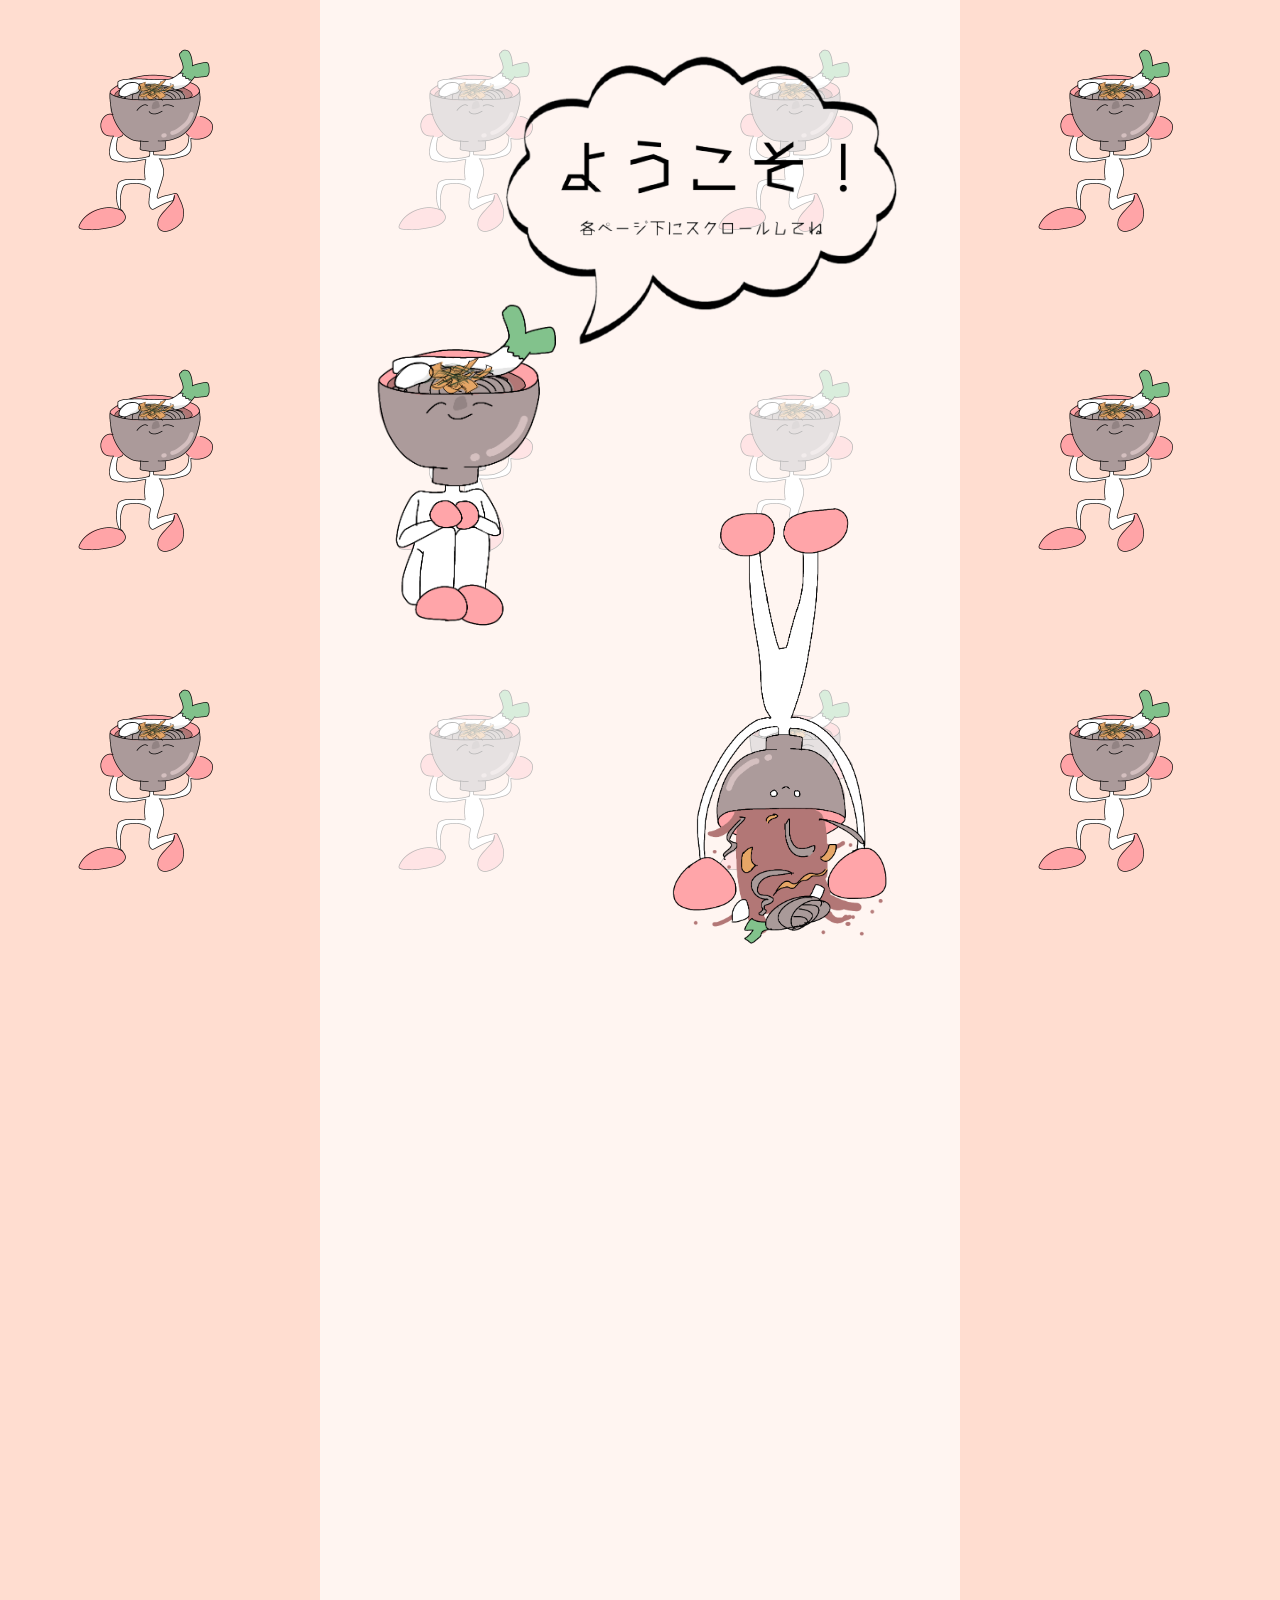
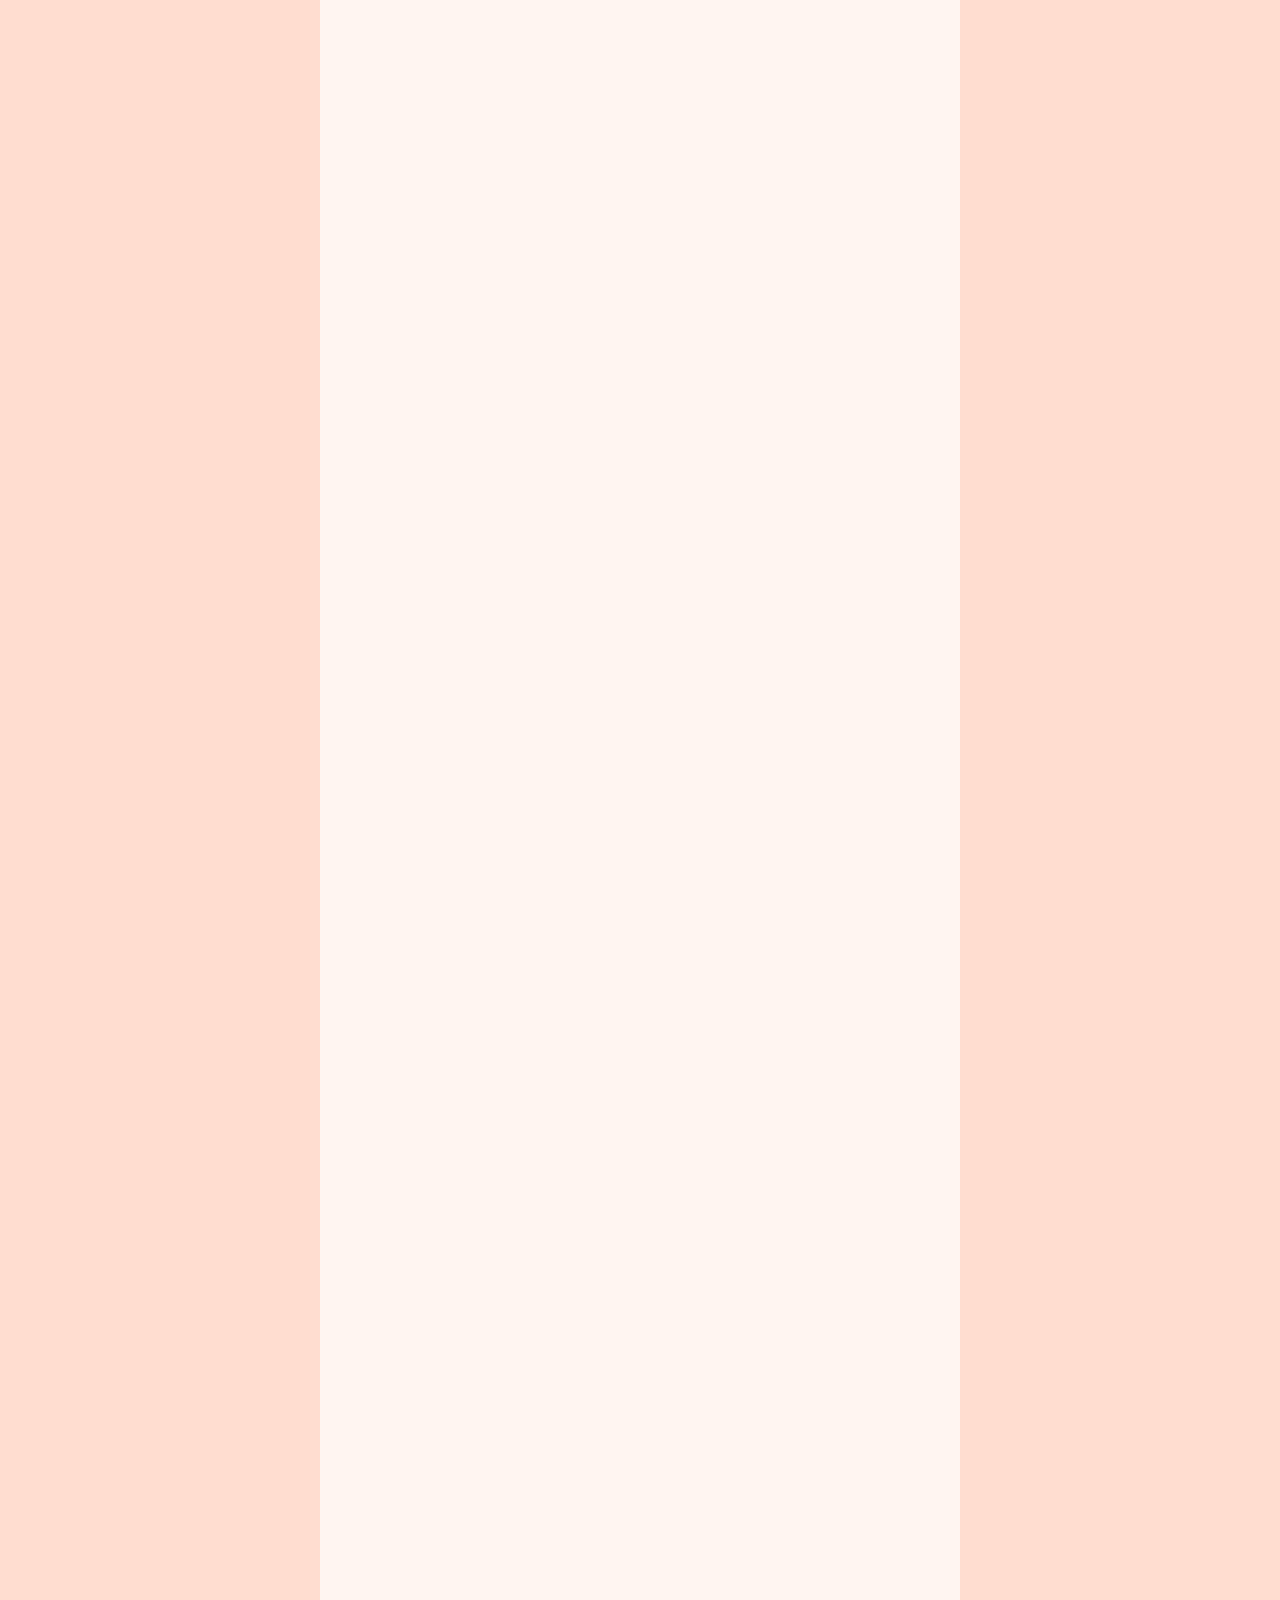
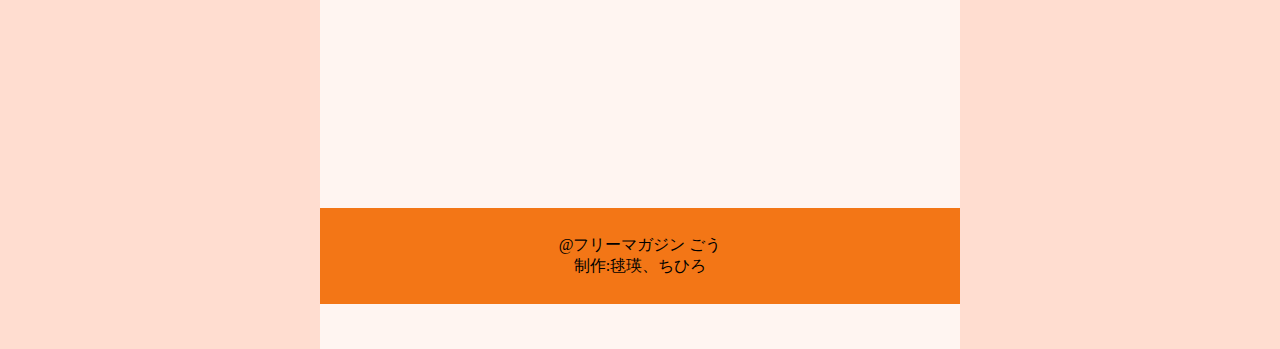
<file: index.html>
<!doctype html>
<html lang="ja">
    <head>
        <meta charset="UtF-8">
        <title>おすすめしもごう</title>
        <meta name="Top" content="おすすめしもごう">
        <link rel="stylesheet" href="index.css">
        <meta name="viewport" content="width=device-width, initial-scale=1.0">
        <script type="text/javascript" src="jquery-3.6.0.js"></script>
        <script type="text/javascript" src="jquery.js"></script>
    </head>
    <body>
        <aside class="left">
        </aside>
        <div class="main main-index">
            <div class="index">
                    <p class="blank">
                      <img src="img/logo/welcome.png" class="welcome" alt="">
                      <img src="img/logo/sit.png" class="sit" alt="">
                      <img src="img/logo/handstand.png" class="hand" alt="">
                        <div class="text l">
                            <div class="box">
                                <a href="1.html"><img src="img/logo/1/大内宿①.png" class="icon1-1 animation ani2" alt="大内宿"></a>
                            </div>
                            <div class="box">
                                <a href="1.html"><img src="img/logo/1/大内宿②.png" class="icon1-2 animation ani2" alt="大内宿"></a>
                            </div>
                        </div>
                    </p>
                    <p class="blank">
                        <div class="text r">
                            <div class="box">
                                <a href="2.html"><img src="img/logo/2/観音沼①.png" class="icon2 animation ani2" alt="観音沼"></a>
                                <a href="2.html"><img src="img/logo/2/numa.gif" class="icon2-2 animation ani2" alt="観音沼"></a>
                            </div
                        </div>
                    </p>
                    <p class="blank">
                        <div class="text l">
                            <div class="box">
                                <a href="3.html"><img src="img/logo/3/猿楽台地①.png" class="icon3 animation ani2" alt="猿楽台地"></a>
                                <a href="3.html"><img src="img/logo/3/daiti.gif" class="icon3-2" alt="猿楽台地"></a>
                            </div>
                        </div>
                    </p>
                    <p class="blank">
                        <div class="text r">
                            <div class="box">
                                <a href="4.html"><img src="img/logo/4/塔のへつり②.png" class="icon4-2 animation ani2" alt="塔のへつり"></a>
                            </div>
                            <div class="box">
                                <a href="4.html"><img src="img/logo/4/塔のへつり①.png" class="icon4-1 animation ani2" alt="塔のへつり"></a>
                            </div>
                        </div>
                    </p>
                    <p class="blank">
                        <div class="text l">
                            <div class="box">
                                <a href="5.html"><img src="img/logo/5/中山風穴①.png" class="icon5-1 animation ani2" alt="中山風穴"></a>
                            </div>
                            <div class="box">
                                <a href="5.html"><img src="img/logo/5/中山風穴②.png" class="icon5-2 animation ani2" alt="中山風穴"></a>
                            </div>
                        </div>
                    </p>
                    <p class="blank">
                        <div class="text r">
                            <div class="box">
                                <a href="6.html"><img src="img/logo/6/へいほう石②.png" class="icon6-1 animation ani2" alt="へいほう石"></a>
                            </div>
                            <div class="box">
                                <a href="6.html"><img src="img/logo/6/へいほう石①.png" class="icon6-2 animation ani2" alt="へいほう石"></a>                                
                            </div>
                        </div>
                    </p>
                    <p class="blank">
                        <div class="text l">
                            <div class="box">
                                <a href="7.html"><img src="img/logo/7/温泉1.png" class="icon7-1 animation ani1" alt="湯野上温泉"></a>
                                <a href="7.html"><img src="img/logo/7/湯野上温泉①.png" class="icon7-2 animation ani1" alt="湯野上温泉"></a>
                                <a href="7.html"><img src="img/logo/7/温泉2.png" class="icon7-3 animation ani1" alt="湯野上温泉"></a>
                                <a href="7.html"><img src="img/logo/7/温泉3.png" class="icon7-4 animation ani1" alt="湯野上温泉"></a>
                            </div>
                        </div>
                    </p>
            </div>
        </div>
    </body>
    <footer>
        <p>@フリーマガジン ごう</p>
        <p>制作:毬瑛、ちひろ</p>
    </footer>
</html>
</file>
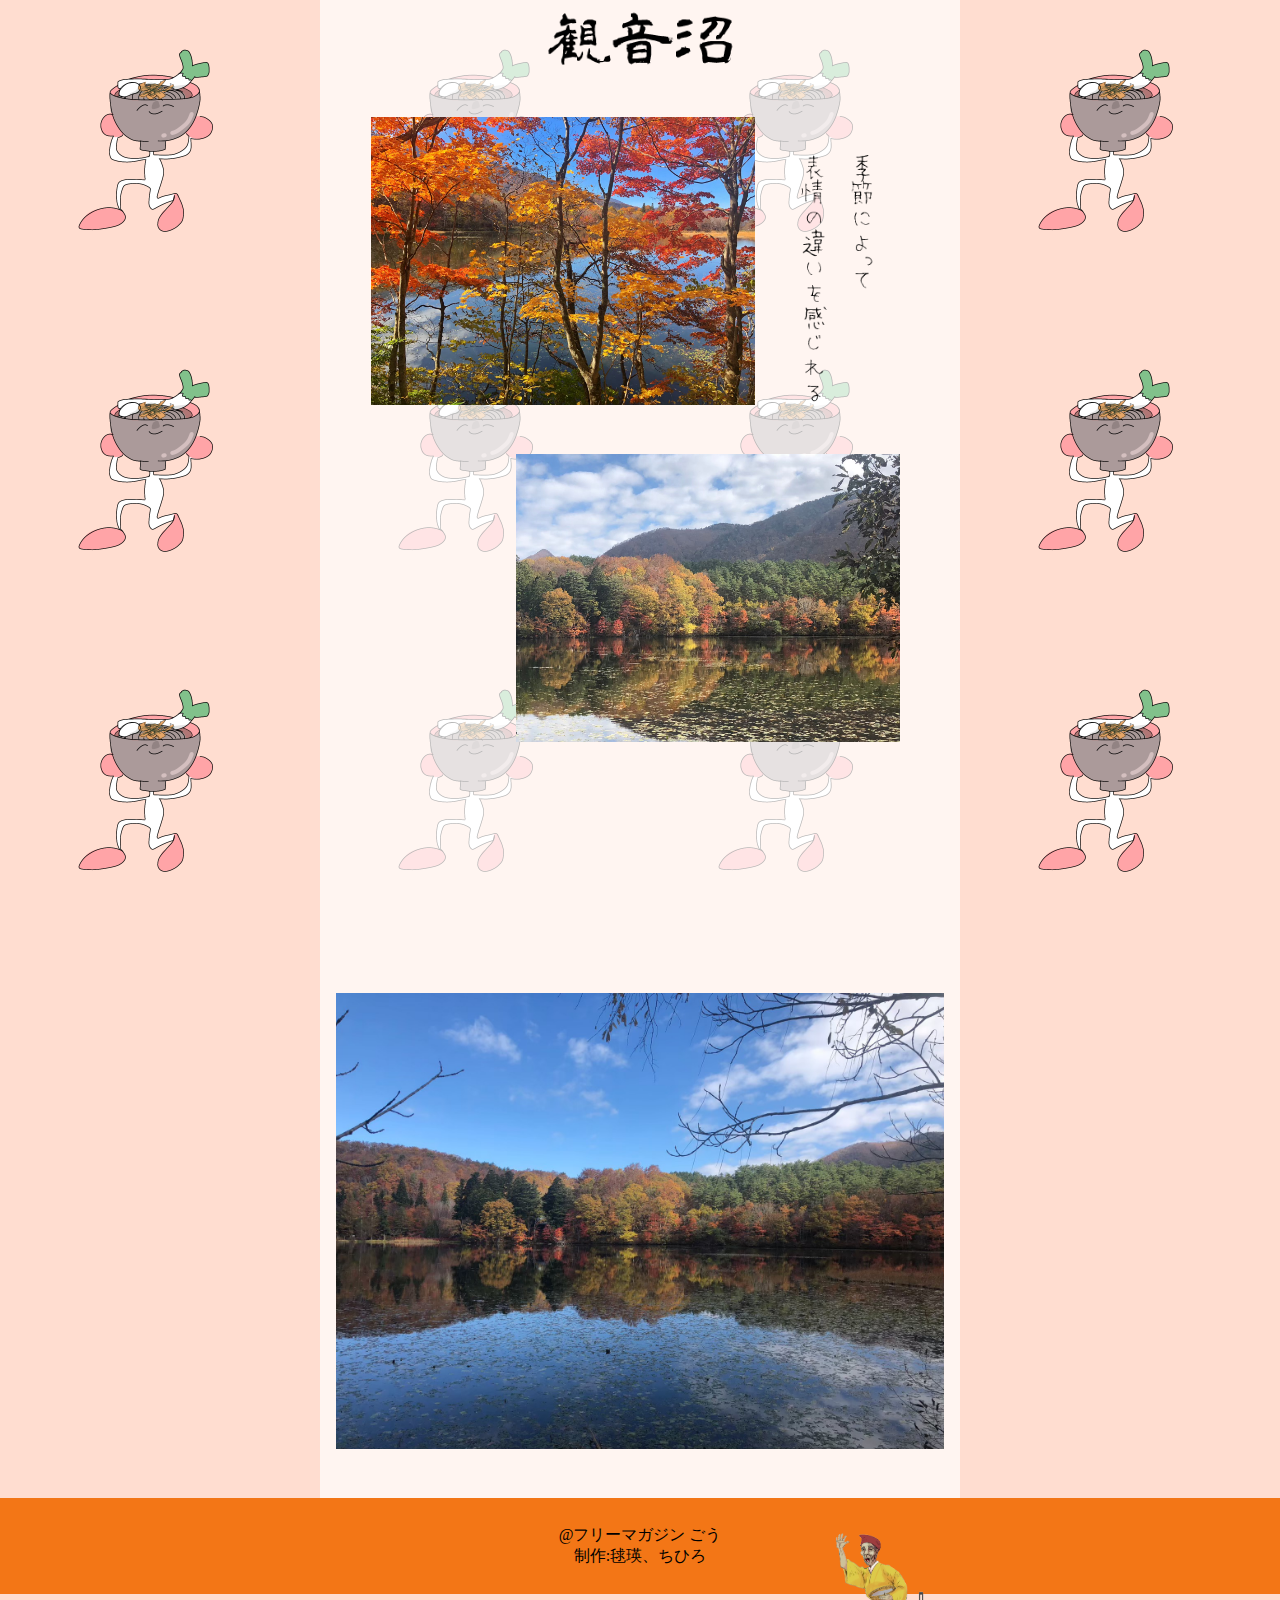
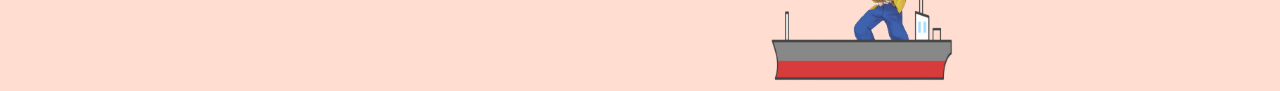
<file: 2.html>
<!doctype html>
<html lang="ja">
    <head>
        <meta charset="UtF-8">
        <title>おすすめしもごう</title>
        <meta name="kannon" content="おすすめしもごう">
        <link rel="stylesheet" href="index.css">
        <meta name="viewport" content="width=device-width, initial-scale=1.0">
        <script type="text/javascript" src="jquery-3.6.0.js"></script>
        <script type="text/javascript" src="jquery.js"></script>
    </head>
    <body>
        <aside class="left">
        </aside>
        <div class="main B">
            <div>
                <img src="img/2/title2.png" alt="観音沼" class="title">
            </div>
            <div class="contents">
                <div class="txt-aline blank">
                    <div class="box">
                        <img src="img/2/p1.jpg" class="picture1">
                    </div>
                    <div class="box">
                        <img src="img/2/1.png" class="comment1 animation ani2">
                    </div>
                </div>
                <div class="txt-aline">
                    <div class="box">
                        <img src="img/2/2.png" class="comment2 animation ani6">
                    </div>
                    <div class="box">
                        <img src="img/2/p2.jpg" class="picture2 animation ani3">
                    </div>
                </div>
                <div>
                    <img src="img/2/3.png" class="comment3 animation ani5">
                    <img src="img/2/p3.jpg" class="ga1">
                    <img src="img/2/p4.png" class="ga2">
                </div>
            </div>
        </div>
    </body>
    <footer>
        <p>@フリーマガジン ごう</p>
        <p>制作:毬瑛、ちひろ</p>
    </footer>
</html>
</file>
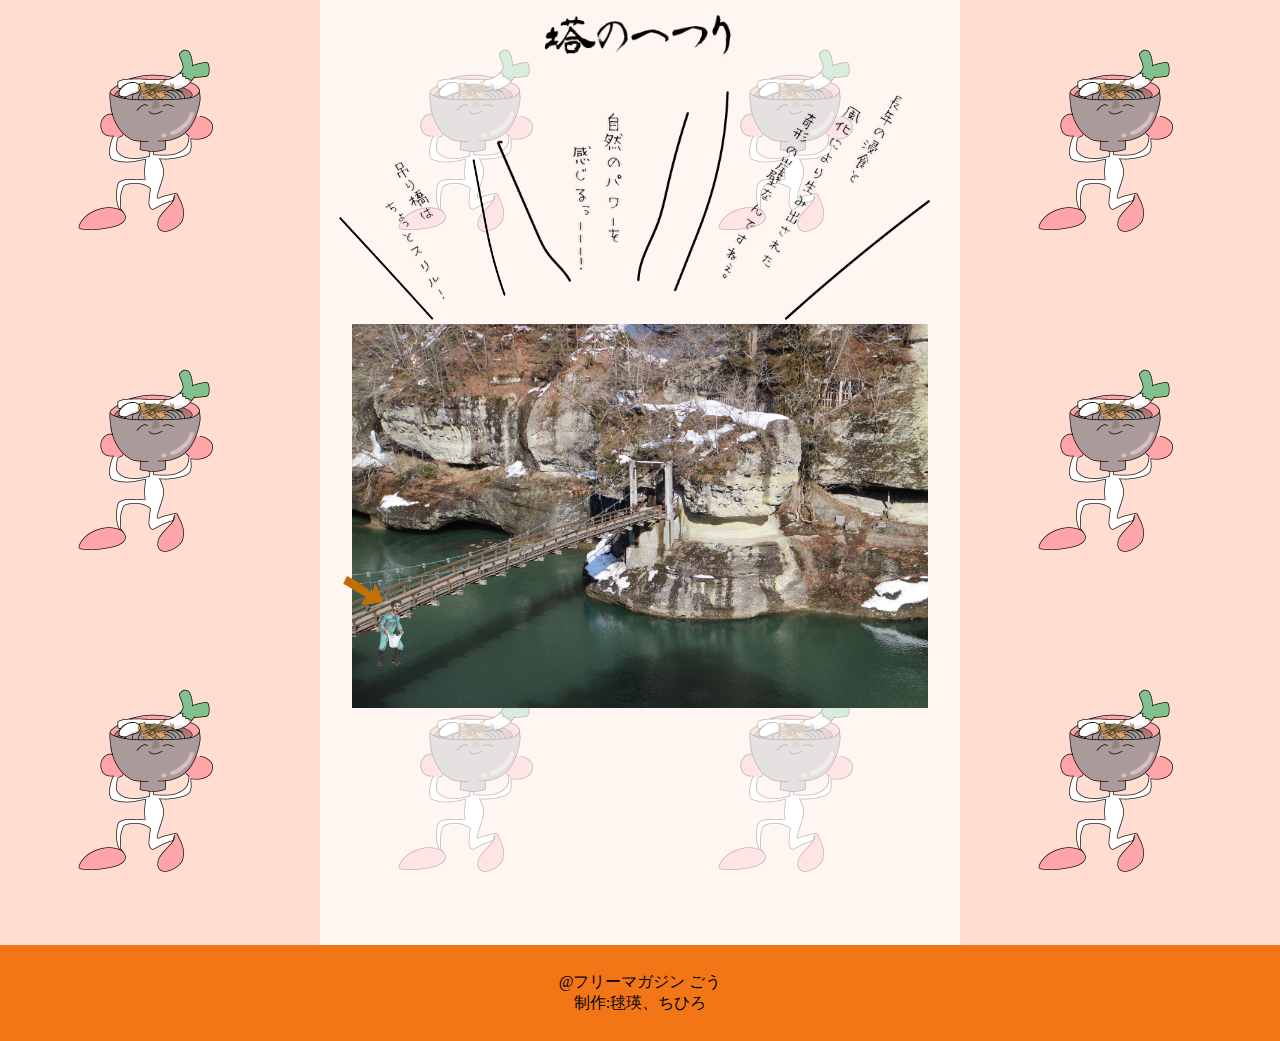
<file: 4.html>
<!doctype html>
<html lang="ja">
    <head>
        <meta charset="UtF-8">
        <title>おすすめしもごう</title>
        <meta name="tou" content="おすすめしもごう">
        <link rel="stylesheet" href="index.css">
        <meta name="viewport" content="width=device-width, initial-scale=1.0">
        <script type="text/javascript" src="jquery-3.6.0.js"></script>
        <script type="text/javascript" src="jquery.js"></script>
    </head>
    <body>
        <aside class="left">
        </aside>
        <div class="main D">
            <div>
                <img src="img/4/title4.png" alt="塔のへつり" class="title">
            </div>
            <div class="contents">
                <div class="txt-aline">
                    <div class="box">
                        <img src="img/4/1.png" class="comment1">
                    </div>
                    <div class="box">
                        <img src="img/4/2.png" class="comment2 animation ani2">
                    </div>
                    <div class="box">
                        <img src="img/4/3.png" class="comment3 animation ani3">
                    </div>
                </div>
                <div>
                    <img src="img/4/塔のへつり.JPG" class="view1 animation ani2">
                    <img src="img/4/kamijiji.png" class="view2 animation ani3">
                    <img src="img/4/yajirusi.png" class="view3 animation ani5">
                </div>
            </div>
        </div>
    </body>
    <footer>
        <p>@フリーマガジン ごう</p>
        <p>制作:毬瑛、ちひろ</p>
    </footer>
</html>
</file>
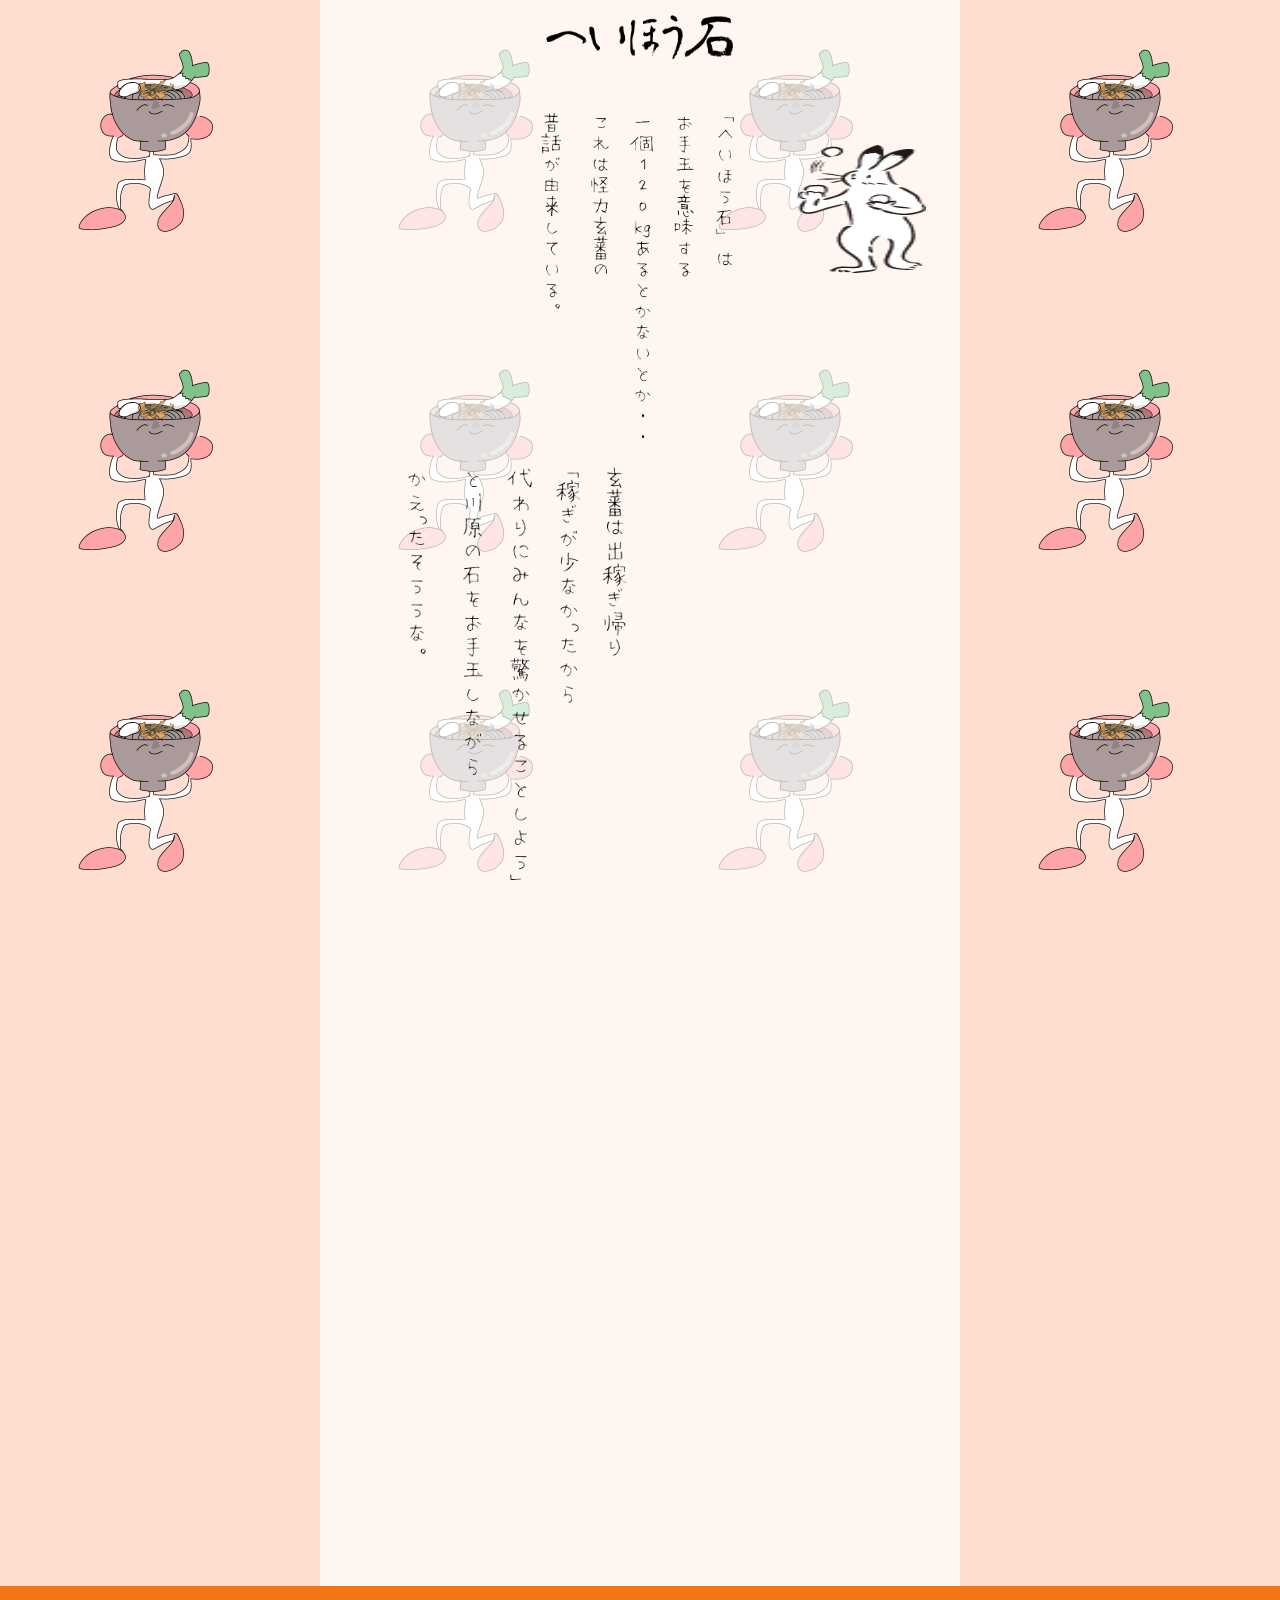
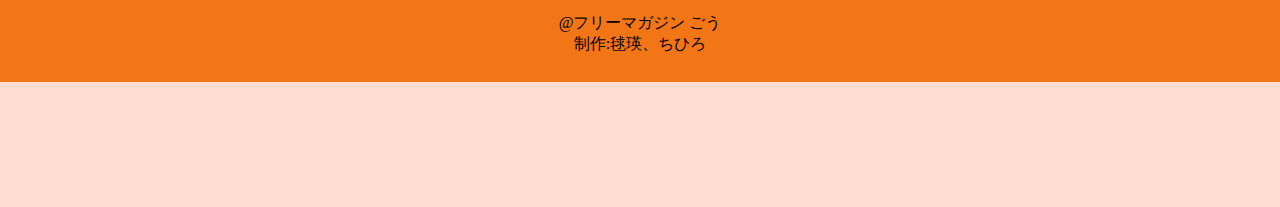
<file: 6.html>
<!doctype html>
<html lang="ja">
    <head>
        <meta charset="UtF-8">
        <title>おすすめしもごう</title>
        <meta name="ishi" content="おすすめしもごう">
        <link rel="stylesheet" href="index.css">
        <meta name="viewport" content="width=device-width, initial-scale=1.0">
        <script type="text/javascript" src="jquery-3.6.0.js"></script>
        <script type="text/javascript" src="jquery.js"></script>
    </head>
    <body>
        <aside class="left">
        </aside>
        <div class="main F">
            <div>
                <img src="img/6/title6.png" alt="石のへつり" class="title">
            </div>
            <div class="contents">
                <div class="left">
                    <img src="img/6/1.png" class="comment1">
                </div>
                <div class="txt-aline blank">
                    <div class="box">
                        <img src="img/6/2.png" class="comment2 animation ani3">
                    </div>
                    <div class="box">
                        <img src="img/6/p1.png" class="heihou1">
                    </div>
                </div>
                <div class="txt-aline">
                    <div class="box">
                        <img src="img/6/p2.JPG" class="heihou2 animation ani0">
                    </div>
                    <div class="box">
                        <img src="img/6/3.png" class="comment3 animation ani3">
                    </div>
                    <div class="box">
                        <img src="img/6/4.png" class="comment4 animation ani2">
                    </div>
                </div>
            </div>
        </div>
    </body>
    <footer>
        <p>@フリーマガジン ごう</p>
        <p>制作:毬瑛、ちひろ</p>
    </footer>
</html>
</file>
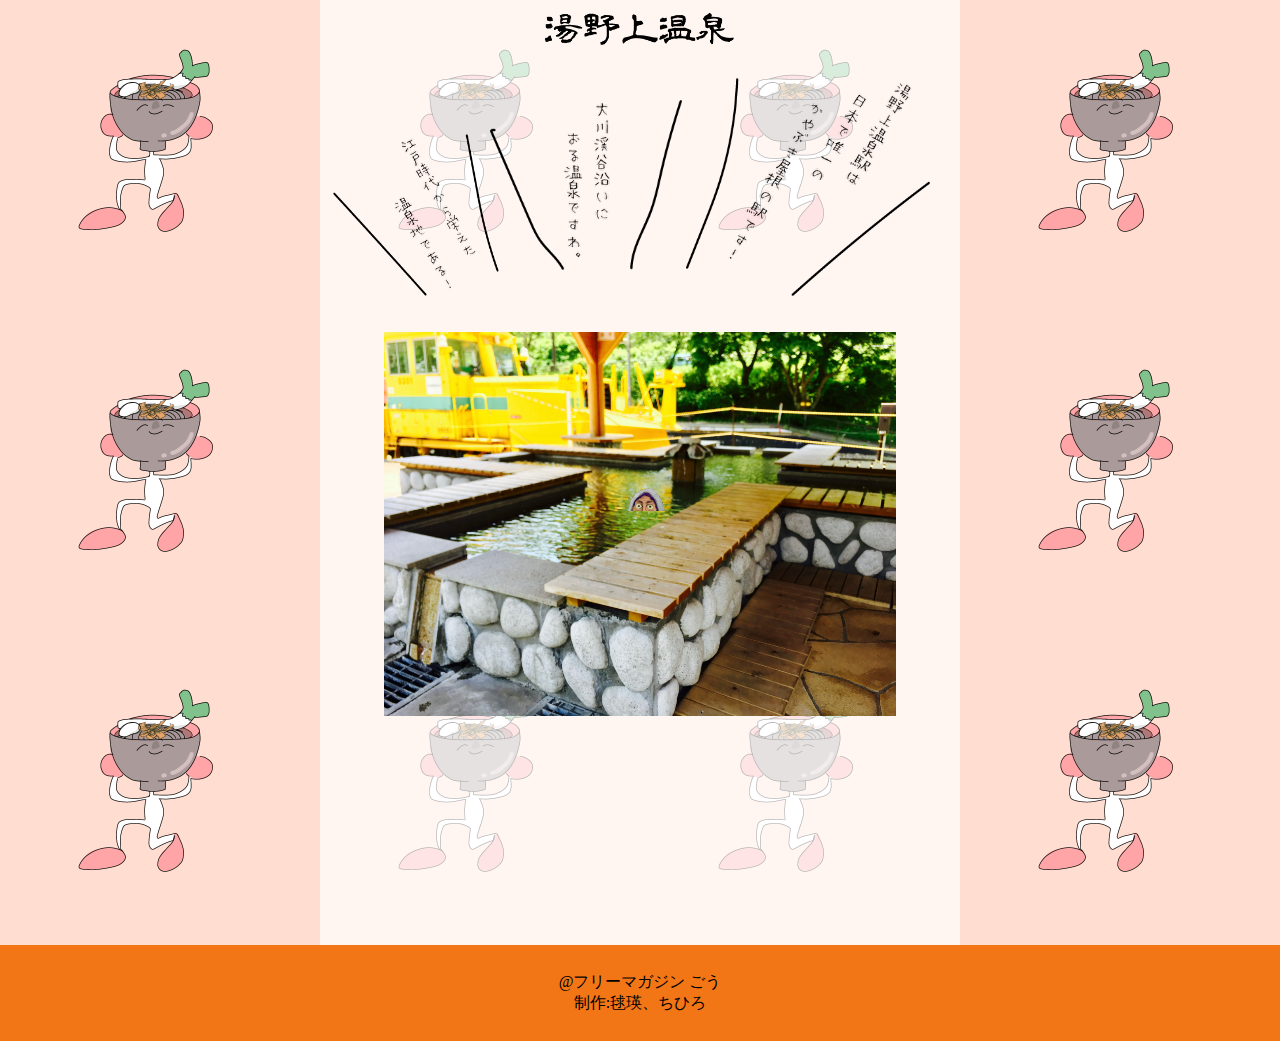
<file: 7.html>
<!doctype html>
<html lang="ja">
    <head>
        <meta charset="UtF-8">
        <title>おすすめしもごう</title>
        <meta name="yunokami" content="おすすめしもごう">
        <link rel="stylesheet" href="index.css">
        <meta name="viewport" content="width=device-width, initial-scale=1.0">
        <script type="text/javascript" src="jquery-3.6.0.js"></script>
        <script type="text/javascript" src="jquery.js"></script>
    </head>
    <body>
        <aside class="left">
        </aside>
        <div class="main G">
            <div>
                <img src="img/7/title7.png" alt="湯野上温泉" class="title">
            </div>
            <div class="contents">
                <div class="txt-aline">
                    <div class="box">
                        <img src="img/7/1.png" class="comment1">
                    </div>
                    <div class="box">
                        <img src="img/7/2.png" class="comment2 animation ani2">
                    </div>
                    <div class="box">
                        <img src="img/7/3.png" class="comment3 animation ani5">
                    </div>
                </div>
                <div>
                    <img src="img/7/ue2.jpg" class="view1">
                    <img src="img/7/baba.png" class="view2">
                    <img src="img/7/sita.jpg" class="view3">
                </div>
            </div>
        </div>
    </body>
    <footer>
        <p>@フリーマガジン ごう</p>
        <p>制作:毬瑛、ちひろ</p>
    </footer>
</html>
</file>
<file: index.css>
@media screen and (min-width: 959px) { /*PC*/

/*全ページ共通CSS*/
body {
    width: 100%;
    text-align: center;
    background-color: rgb(255, 221, 208);
    margin: 0;
    background-size: cover;
    background-image: url(img/logo/logo.png);
    background-size: 25%;
    background-repeat: repeat;
    background-attachment: fixed;
}
.main {
    width: 50%;
    min-height: 100vh;
    margin: 0 auto;
    background-color: rgba(255, 255, 255,0.7);
    padding-bottom: 5vh;
}
p {
    margin: 0%;
}
footer {
    padding: 3vh;
    background-color: rgb(243, 118, 22);
}
.left {
    text-align: left;
}


/*子ページの共通CSS*/
.title{
    padding-top: 1vh;
}
.txt-aline {
    text-align: left;
}

.l {
    text-align: left;
}
.r {
    text-align: right;
    width: 20vw;
}

/*0.indexのページ*/
.index {
    padding: 0 1vw;
}
.index .box {
    display: inline-block;
    width: 0%;
}
    
.welcome{
  width: 70%;
  margin-left: 20%;
}

.sit{
  position: absolute;
  width: 16%;
  margin-left: -43%;
  margin-top: 23%;
}

.hand{
  width: 40%;
  margin-top: 20%;
  margin-left: 47%;
}
    
.icon1-1 {
    width: 25vw;
    padding-top: 5vh;
}

.icon1-1:hover{
   animation: anime11 3s infinite ease;
}

@keyframes anime11 {
  0%{padding-left: 0vw;}
  50%{padding-left: 20vw;}
  100%{padding-left: 0vw;}
}

.icon1-2 {
    width: 15vw;
    padding-left: 4vw;
    padding-bottom: 5vh;
}

.icon1-2:hover{
   animation: anime12 3s infinite;
}

@keyframes anime12 {

  20%{padding-left: -20vw;}
  40%{padding-left: 0vw;}
  70%{padding-left: 20vw;}
  100%{padding-left: 4vw;}
}

.icon2 {
    position: absolute;
    width: 23vw;
    padding-left: 3vw;
}

.icon2-2{
  height: 32vh;
  width: 21vw;
  margin-left: 4vw;
  margin-top: 9vh;
  opacity: 0;
}

.icon2-2:hover{
  opacity: 1;
}

.icon3 {
    width: 25vw;
    padding-left: 5vw;
}

.icon3-2{
  position: absolute;
  width: 20vw;
  margin-top: -28vh;
  margin-left: 8vw;
  opacity: 0;
}

.icon3-2:hover{
  opacity: 1;
}


.icon4-1 {
    width: 18vw;
    margin-left: 3vw;
    margin-bottom: 7vh;
}

.icon4-1:hover{
  animation: anime41 0.1s infinite;
}

@keyframes anime41 {
  100%{padding-bottom: 1vh;}
}

.icon4-2 {
    width: 25vw;
}


.icon5-1 {
    width: 20vw;
    padding-left: 2vw;
}

.icon5-2 {
    width: 15vw;
    padding-left: 20vw;
    padding-bottom: 10vh;
}

.icon5-2:hover{
  animation: anime5 1s infinite ease;
}
@keyframes anime5{
  100%{margin-left: 12vw;
  }
}

.index .blank {
    padding-bottom: 6vh;
}

.icon6-1 {
    width: 25vw;
    padding-left: 2vw;
    padding-bottom: 10vh;
  }


.icon6-2 {
    width: 25vw;
    padding-left: 2vw;
}

.icon6-1:hover{
  animation: anime6 0.1s infinite;
}

@keyframes anime6 {
  100%{padding-left: 7vh;}
}


.icon7-1{
    width: 4.8vw;
    padding-top: 5.5vh;
    float: left;
}

.icon7-2{
    width: 16vw;
    position: absolute;
    padding-left: 1.5vw;
    padding-top: 3vh;
}

.icon7-2:hover{
  animation: anime7 3s infinite;
}

@keyframes anime7 {
  0%{transform: rotate(0);
  opacity: 0.8;}
  25%{transform: rotate(2.6deg);
  opacity: 0.1;}
  100%{transform: rotate(-4deg);
  opacity: 0.4;}
}

.icon7-3{
    width: 4.5vw;
    padding: 0;
    margin-top: 5vh;
    margin-left: 19vw;

}
.icon7-4{
    width: 21vw;
    margin-left: 4.7vw;
    margin-top: 1vh;
    margin-bottom: 10%;
}



/*アニメーション要素のスタイル*/
    .animation{
      opacity : 0;
      visibility: hidden; /*要素を隠す*/
      transition: 1s;
    }

    .ani{
        transform: translateY(1vh);
    }

    .ani0{
      transform: translateY(5vh);
    }

    .ani1{
      transform: translateY(10vh);
    }

    .ani2{
      transform: translateY(20vh);
    }

    .ani3{
      transform: translateY(30vh);
    }

    .ani4{
      transform: translateY(40vh);
    }

    .ani5{
      transform: translateY(50vh);
    }

    .ani6{
      transform: translateY(60vh);
    }


    /*アニメーション要素までスクロールした時のスタイル*/
    .active{
      opacity: 1;
      visibility: visible;
      transform: translateY(0);
    }




/*1.大内宿のCSS*/
.A img.title {
    width: 30%;
}
.A .contents {
    padding-top: 3vh;
}
.A img.comment1 {
    width: 30%;
}
.A .box {
    display: inline-block;
    width: 30%;
}
.A img.comment2 {
    width: 100%;
    padding-left: 5%;
}
.A img.comment3 {
    width: 120%;
}
.A img.comment4 {
    width: 130%;
}
.A img.view {
    width: 90%;
}

@keyframes jiji{
20%{
width: 10vw;
margin-left: -40vw;
margin-top: 25vh;
opacity: 1;
}

30%{
width: 9vw;
margin-left: -45vw;
margin-top: 8vh;
opacity: 1;
}

40%{
width: 8vw;
margin-left: -40vw;
margin-top: 2vh;
opacity: 1;
}

50%{
width: 6vw;
margin-left: -33vw;
margin-top: 4vh;
opacity: 1;
}

60% {
width: 4vw;
margin-left: -30vw;
margin-top: 7vh;
opacity: 1;
}

70%{
width: 4vw;
margin-left: -26vw;
margin-top: 5vh;
opacity: 1;
}

73%{
width: 4vw;
margin-left: -23vw;
margin-top: 3vh;
opacity: 1;
}

75%{
width: 4vw;
margin-left: -20vw;
margin-top: 1vh;
opacity: 1;
}

80%{
 width: 7vw;
 margin-left: -10vw;
 margin-top: 10vh;
opacity: 1;
}

100%{
width: 7vw;
margin-left: -3vw;
margin-top: 9vh;
opacity: 0;
}
}

.oouti .jiji {
width: 10vw;
margin-left: -40vw;
margin-top: 25vh;
opacity: 1;
position: absolute;
animation: jiji 7s infinite ease;
}


/*2.観音沼のCSS*/
    .B img.title{
        width: 30%;
    }
    .B .box {
        display: inline-block;
        width: 0%;
    }
    .B .contents {
        padding-top: 5vh;
    }
    .B img.picture1 {
        width: 30vw;
        padding-left: 4vw;
    }
    .B img.comment1 {
        width: 6vw;
        padding-left: 37vw;
    }
    .B .blank {
        padding-bottom: 5vh;
    }
    .B img.comment2 {
        width: 6vw;
        padding-left: 3vw;
    }
    .B img.picture2 {
        width: 30vw;
        padding-left: 15vw;
    }
    .B img.comment3 {
        width: 10vw;
        padding-top: 3vh;
    }
    .B img.ga1{
      width: 95%;
    }
   
.ga2{
  position: absolute;
  top: 170vh;
  right: 25vw;
  width: 15vw;
  animation: ga2 12s infinite ease;
}

@keyframes ga2{
90%{opacity: 1;}
100%{top: 170vh;
right: 64vw;
opacity: 0;}
}



/*3.猿楽台地のCSS*/
.C img.title{
    width: 50%;
}
.C img.comment1 {
    width: 20vw;
    padding-left: 40%;
    padding-top: 5%;
}
.C img.comment2 {
    width: 20vw;
    padding-left: 10%;
}
.C img.comment3 {
    width: 30vw;
}
 .C img.view1{
    width: 90%;
}
.C img.view2{
    position: absolute;
    height: 25vh;
    margin-left: -18vw;
    margin-top: 25vh;
    animation: hatake1 3s 3s infinite;
}
@keyframes hatake1 {
  0%{margin-top: 25vh;}
  50%{margin-top: 18vh;}
  100%{margin-top: 25vh;}
}
.C img.view3{
    position: absolute;
    margin-left: -45vw;
    margin-top: 26.9vh;
    width: 45%;

}
.C img.view4{
    position: absolute;
    height: 23vh;
    transform: scale(-1, 1);
    margin-left: -40vw;
    margin-top: 40vh;
    animation: hatake2 2s 5s infinite;
}
@keyframes hatake2 {
  0%{margin-top: 40vh;}
  50%{margin-top: 20vh;}
  100%{margin-top: 40vh;}
}
.C img.view5{
    position: absolute;
    width: 45%;
    margin-left: -45vw;
    margin-top: 42.4vh;
}
.C img.view6{
    position: absolute;
    height: 24%;
    margin-left: -15vw;
    margin-top: 57.8vh;
    animation: hatake3 3s 4s infinite;
}
@keyframes hatake3 {
  0%{margin-top: 57.8vh;}
  50%{margin-top: 45vh;}
  100%{margin-top: 57.8vh;}
}
.C img.view7{
    position: absolute;
    width: 45%;
    margin-left: -45vw;
    margin-top: 65.3vh;
}


/*4.塔のへつりのCSS*/
.D img.title {
    width: 30%;
}
.D .contents {
    padding-top: 3vh;
}
.D .box {
    display: inline-block;
    width: 20%;
}
.D img.comment1 {
    width: 130%;
    padding-left: 15%;
}
.D img.comment2 {
    width: 150%;
    padding-left: 35%;
    padding-bottom: 30%;
}
.D img.comment3 {
    width: 200%;
    padding-left: 70%;
}
.D img.view1 {
    width: 90%;
}
.D img.view2 {
    position: absolute;
    transform: scale(-1, 1);
    width: 6%;
    margin-left: -45vw;
    margin-top: 30vh;
}
.D img.view2:active{
  margin-left: -25vw;
  margin-top: 17vh;
}

.D img.view3{
  position: absolute;
  transform: scale(-1, 1);
  width: 4%;
  margin-left: -46vw;
  margin-top: 27vh;
  transform: rotate(210deg);
  animation: jiji4 7s;
}

@keyframes jiji4 {
  20%{margin-left: -47vw;
  margin-top: 26vh;}
  40%{margin-left: -46vw;
  margin-top: 27vh;}
  60%{margin-left: -47vw;
  margin-top: 26vh;}
  70%{margin-left: -46vw;
  margin-top: 27vh;}
  85%{margin-left: -47vw;
  margin-top: 26vh;}
  100%{margin-left: -46vw;
  margin-top: 27vh;}
}

/*5.中山風穴のCSS*/
.E img.title{
    width: 30%;
}
.E .box {
    display: inline-block;
    width: 0%;
}
.E .contents {
    padding-top: 5vh;
}
.E img.comment1 {
    width: 20%;
}
.E img.comment2 {
    width: 25vw;
    padding-left: 3vw;
}
.E img.picture1 {
    width: 15vw;
    padding-left: 30vw;
}
.E .blank {
    padding-bottom: 3vh;
}
.E img.picture2 {
    width: 30vw;
    padding-left: 3vw;
}
.E img.comment3 {
    width: 10vw;
    padding-left: 35vw;
    padding-bottom: 6vh;
}

/*6.へいほう石のCSS*/
.F img.title{
    width: 30%;
}
.F .box {
    display: inline-block;
    width: 20%;
}
.F .contents {
    padding-top: 5vh;
}
.F img.comment1 {
    width: 35%;
    padding-left: 30%;
}
.F img.comment2 {
    width: 200%;
    padding-left: 40%;
}
.F img.heihou1 {
    width: 100%;
    padding-left: 50%;
}
.F .blank {
    padding-bottom: 3vh;
}
.F img.heihou2 {
    width: 250%;
    padding-left: 20%;
}
.F img.comment3 {
    width: 170%;
    padding-right: 10%;
    padding-bottom: 230%;
}
.F img.comment4 {
    width: 180%;
    padding-left: 80%;
    padding-bottom: 50%;
}
.F .blank {
    padding-bottom: 3vh;
}
.F img.heihou2 {
    width: 20vw;
    padding-left: 4vw;
}
.F img.comment3 {
    width: 15vw;
    padding-left: 5vw;
    padding-bottom: 35vh;
}
.F img.comment4 {
    width: 15vw;
    padding-left: 10vw;
    padding-bottom: 3vh;
}

.heihou1{
  height: 10vw;
  position: relative;
  left: 22vw;
  top: -70vh;
  animation: heihou1 4s infinite ease;
}

@keyframes heihou1{
  100% {
    left: 15vw;
    top: -2vw;
    transform: perspective(100px) translateZ(30px);
  }
}

/*7.湯野上温泉のCSS*/
 .G img.title {
    width: 30%;
}
.G .contents {
    padding-top: 3vh;
}
.G .box {
    display: inline-block;
    width: 20%;
}
.G img.comment1 {
    width: 130%;
    padding-left: 10%;
}
.G img.comment2 {
    width: 150%;
    padding-left: 30%;
    padding-bottom: 20%;
}
.G img.comment3 {
    width: 190%;
    padding-left: 80%;
}
.G img.view1{
    padding-top: 5%;
    padding-bottom: 0;
    width: 80%;
}
.G img.view2{
  position: absolute;
  width: 6%;
  margin-top: 14.5%;
  margin-left: -22%;
  animation: baba 7s 2s infinite ease;
}
@keyframes baba {
  0%{margin-top: 14.5%;
  margin-left: -22%;}
  7%{margin-top: 14.5%;
  margin-left: -27.5%;}
  14%{margin-top: 14.5%;
  margin-left: -22%;}
  21%{margin-top: 14.5%;
  margin-left: -27.5%;}
  28%{margin-top: 14.5%;
  margin-left: -25%;}
  35%{margin-top: 13%;
  margin-left: -25%;}
  50%{margin-top: 14.5%;
  margin-left: -25%;}
  92%{margin-top: 11%;
  margin-left: -22%;}
  100%{margin-top: 18%;
  margin-left: -22%;
  }
}
.G img.view3{
    position: absolute;
    margin-left: -40vw;
    margin-top: 16.5%;
    width: 40%;
}


}


@media screen and (max-width: 959px) { /*スマホ*/ /*min-width: 0px*/

    /*全ページ共通CSS*/
body {
    width: 100%;
    text-align: center;
    background-color: rgb(255, 221, 208);
    margin: 0;
    background-repeat: no-repeat;
    background-attachment: fixed;
}
.main {
    width: 100%;
    min-height: 100vh;
    margin: 0 auto;
    background-color: rgba(255, 255, 255,0.4);
    padding-top: 1vh;
    padding-bottom: 5vh;
}
p {
    margin: 0%;
}
footer {
    padding: 3vh;
    background-color: rgb(243, 118, 22);
}

/*子ページの共通CSS*/
.title{
    padding-top: 1vh;
}
.txt-aline {
    text-align: left;
}

/*0.indexのページ*/
.text {
    text-align: left;
}
.index .box {
    display: inline-block;
    width: 0%;
}
.index {
    padding: 0 15vw;
}
.welcome{
  width: 110%;
  margin-left: 10%;
}

.sit{
  position: absolute;
  width: 45%;
  margin-left: -10%;
  margin-top: -10%;
}

.hand{
  width: 65%;
  margin-top: 70%;
  margin-left: 50%;
}
    
.icon1-1 {
    padding-top: 8vh;
    width: 70vw;
}
.icon1-2 {
    padding-left: 14vw;
    padding-bottom: 5vh;
    width: 35vw;
}
.icon2 {
    padding-top: 10vh;
    padding-left: 5vw;
    padding-bottom: 0vh;
    width: 60vw;
}
.icon2-2{
  padding-left: 10vw;
  padding-bottom: 5vh;
  margin-top: -65vh;
  width: 51vw;
}
.icon3 {
    width: 70vw;
    padding-bottom: 5vh;
    padding-top: 10vh;
}
.icon3-2{
  position: absolute;
  width: 55vw;
  padding-bottom: 5vh;
  margin-top: -27vh;
  margin-left: 4.8vh;
}

.icon4-1 {
    width: 52vw;
    padding-top: 10vh;
    padding-left: 5vw;
    padding-bottom: 11vh;
    animation: anime4 0.1s infinite;
}

@keyframes anime4 {
  100%{padding-bottom: 10vh;}
}

.icon4-2 {
    width: 70vw;
    padding-top: 10vh;
    padding-bottom: 5vh;
}
.icon5-1 {
    width: 40vw;
    padding-top: 10vh;
    padding-left: 5vw;
}
.icon5-2 {
    width: 37vw;
    padding-left: 33vw;
    padding-top: 10vh;
    padding-bottom: 10vh;
    animation: anime5 1s infinite;
}

@keyframes anime5 {
  100%{padding-left: 40vw;}
}


.index .blank {
    padding-bottom: 6vh;
}
.icon6-1 {
    width: 60vw;
    padding-left: 5vw;
    padding-top: 17vh;
    padding-bottom: 7vh;
    animation: anime6 0.1s infinite;
}

@keyframes anime6 {
  100%{padding-left: 8vw;}
}

.icon6-2 {
    margin-top: 0vh;
    width: 70vw;
}

.icon7-1{
    width: 11vw;
    padding-top: 13vh;
    float: left;
}
.icon7-2{
    width: 40vw;
    position: absolute;
    padding-left: 4vw;
    padding-top: 10vh;
    float: left;
    animation: anime7 3s infinite;
    opacity: 0.9;
}

@keyframes anime7 {
  0%{transform: rotate(0);
  opacity: 0.8;}
  25%{transform: rotate(2.8deg);
  opacity: 0.1;}
  100%{transform: rotate(-1deg);
  opacity: 0.4;}
}
.icon7-3{
    width: 10vw;
    padding-top: 12vh;
    padding-left: 50vw;

}
.icon7-4{
    width: 64vw;
    padding-top: -10vh;
    margin-left: -5.6vw;
     margin-bottom: 10%;
}

/*アニメーション要素のスタイル*/
    .animation{
      opacity : 0;
      visibility: hidden; /*要素を隠す*/
      transition: 1s;
    }

    .ani{
        transform: translateY(1vh);
    }

    .ani0{
      transform: translateY(2vh);
    }

    .ani1{
      transform: translateY(7vh);
    }

    .ani2{
      transform: translateY(13vh);
    }

    .ani3{
      transform: translateY(17vh);
    }

    .ani4{
      transform: translateY(23vh);
    }

    .ani5{
      transform: translateY(28vh);
    }

    .ani6{
      transform: translateY(33vh);
    }


    /*アニメーション要素までスクロールした時のスタイル*/
    .active{
      opacity: 1;
      visibility: visible;
      transform: translateY(0);
    }


/*1.大内宿のCSS*/
.A img.title {
    width: 30%;
}
.A .contents {
    padding-top: 3vh;
}
.A img.comment1 {
    width: 50%;
    padding-bottom: 10%;
}
.A .box {
    display: inline-block;
    width: 30%;
}
.A img.comment2 {
    width: 100%;
    padding-left: 5%;
}
.A img.comment3 {
    width: 120%;
}
.A img.comment4 {
    width: 120%;
}
.A img.view {
    width: 90%;
}


@keyframes jiji{
20%{
width: 15vw;
margin-left: -75vw;
margin-top: 15vh;
opacity: 1;
}

30%{
width: 14vw;
margin-left: -80vw;
margin-top: 6vh;
opacity: 1;
}

40%{
width: 13vw;
margin-left: -76vw;
margin-top: 4vh;
opacity: 1;
}

50%{
width: 12vw;
margin-left: -65vw;
margin-top: 3vh;
opacity: 1;
}

60% {
width: 11vw;
margin-left: -60vw;
margin-top: 2vh;
opacity: 1;
}

70%{
width: 9vw;
margin-left: -52vw;
margin-top: 1vh;
opacity: 1;
}

75%{
  width: 9vw;
  margin-left: -40vw;
  margin-top: -2vh;
  opacity: 1;
}

80%{
  width: 10vw;
  margin-left: -10vw;
  margin-top: 6vh;
  opacity: 1;
}


100%{
width: 10vw;
margin-left: 0vw;
margin-top: 6vh;
opacity: 0;
}
}

.oouti .jiji {
width: 15vw;
margin-left: -75vw;
margin-top: 15vh;
opacity: 1;
position: absolute;
animation: jiji 7s infinite ease;
}

    
/*2.観音沼のCSS*/
.B img.title{
    width: 30%;
}
.B .box {
    display: inline-block;
    width: 0%;
}
.B .contents {
    padding-top: 5vh;
}
.B img.picture1 {
    width: 60vw;
    padding-left: 10vw;
}
.B img.comment1 {
    width: 10vw;
    padding-left: 75vw;
    padding-bottom: 5vh;
}
.B .blank {
    padding-bottom: 5vh;
}
.B img.comment2 {
    width: 10vw;
    padding-left: 5vw;
    padding-bottom: 5vh;
}
.B img.picture2 {
    width: 60vw;
    padding-left: 25vw;
}
.B img.comment3 {
    width: 30%;
    padding-top: 3vh;
}
.B img.ga1{
  width: 95%;
}

.B img.ga2{
position: absolute;
padding-top: 20vh;
right: 0vw;
width: 30vw;
animation: ga2 12s infinite ease;
}


@keyframes ga2{
90%{opacity: 1;}
100%{right: 100vw;
opacity: 0;}
}


/*3.猿楽台地のCSS*/
.C .contents{
    text-align: left;
}
.C img.title{
    width: 50%;
}
.C img.comment1 {
    width: 50vw;
    padding-left: 45%;
    padding-top: 7%;
}
.C img.comment2 {
    width: 70vw;
    padding-left: 5%;
    padding-top: 10%;
}
.C img.comment3 {
    width: 80vw;
    padding-left: 10%;
    padding-top: 10%;
}
 .C img.view1{
    width: 100%;
    padding-top: 10%;
}
.C img.view2{
    position: absolute;
    height: 15vh;
    margin-left: -50vw;
    margin-top: 21.8vh;
    animation: hatake1 3s 3s infinite;
}
@keyframes hatake1 {
    0%{margin-top: 21.8vh;}
  50%{margin-top: 18.3vh;}
  100%{margin-top: 21.8vh;}
}
.C img.view3{
    position: absolute;
    margin-top: 23vh;
    margin-left: -100vw;
    margin-bottom: 2.7vh;
    width: 100%;
}
.C img.view4{
    position: absolute;
    height: 13vh;
    transform: scale(-1, 1);
    margin-left: -95vw;
    margin-top: 29vh;
    animation: hatake2 2s 5s infinite;
}
@keyframes hatake2 {
  0%{margin-top: 29vh;}
  50%{margin-top: 24vh;}
  100%{margin-top: 29vh;}
}
.C img.view5{
    position: absolute;
    width: 100%;
    margin-left: -100vw;
    margin-top: 33.3vh;
}
.C img.view6{
    position: absolute;
    height: 14vh;
    margin-left: -30vw;
    margin-top: 42.6vh;
    animation: hatake3 3s 4s infinite;
}
@keyframes hatake3 {
  0%{margin-top: 43.6vh;}
  50%{margin-top: 37.8vh;}
  100%{margin-top: 43.6vh;}
}
.C img.view7{
    position: absolute;
    width: 100%;
    margin-left: -100vw;
    margin-top: 48.7vh; 
}


/*4.塔のへつりのCSS*/
.D img.title {
    width: 30%;
}
.D .contents {
    padding-top: 3vh;
}
.D .box {
    display: inline-block;
    width: 20%;
}
.D img.comment1 {
    width: 130%;
    padding-left: 15%;
}
.D img.comment2 {
    width: 150%;
    padding-left: 35%;
    padding-bottom: 30%;
}
.D img.comment3 {
    width: 200%;
    padding-left: 70%;
}

.D img.view1 {
    width: 90%;
}
.D img.view2 {
    position: absolute;
    transform: scale(-1, 1);
    width: 13%;
    margin-left: -90vw;
    margin-top: 16vh;
    animation: anim4 3s infinite;
}
@keyframes anim4 {
  0%{margin-left: -90vw;
  margin-top: 17.4vh;}
  25%{margin-left: -55vw;
  margin-top: 10vh;}
  35%{margin-left: -90vw;
  margin-top: 17.4vh;}
  70%{margin-left: -55vw;
  margin-top: 10vh;}
  100%{margin-left: -90vw;
  margin-top: 17.4vh;}
}

.D img.view3{opacity: 0;}

/*5.中山風穴のCSS*/
.E img.title{
    width: 30%;
}
.E .box {
    display: inline-block;
    width: 0%;
}
.E .contents {
    padding-top: 5vh;
}
.E img.comment1 {
    width: 33%;
    padding-bottom: 10%;
}
.E img.comment2 {
    width: 50vw;
    padding-top: 5%;
    padding-left: 3vw;
}
.E img.picture1 {
    width: 30vw;
    padding-top: 5%;
    padding-left: 60vw;
}
.E .blank {
    padding-bottom: 3vh;
}
.E img.picture2 {
    width: 60vw;
    padding-left: 3vw;
    padding-top: 10%;
}
.E img.comment3 {
    width: 20vw;
    padding-left: 70vw;
    padding-bottom: 6vh;
    padding-top: 10%;
}

/*6.へいほう石のCSS*/
.F img.title{
    width: 30%;
}
.F .box {
    display: inline-block;
    width: 20%;
}
.F .contents {
    padding-top: 5vh;
}
.F img.comment1 {
    width: 35%;
    padding-left: 30%;
}
.F img.comment2 {
    width: 200%;
    padding-left: 40%;
}

.F .blank {
    padding-bottom: 3vh;
}
.F img.heihou2 {
    width: 250%;
    padding-left: 20%;
}
.F img.comment3 {
    width: 170%;
    padding-right: 10%;
    padding-bottom: 230%;
}
.F img.comment4 {
    width: 180%;
    padding-left: 80%;
    padding-bottom: 50%;
}

.heihou1{
height:  11vh;
position: relative;
left: 58vw;
top: -30vh;
animation: heihou1 6s infinite;
}
@keyframes heihou1{
100% {
  left: 40vw;
  top: -8vw;
  transform: perspective(100px) translateZ(30px);
}
}


/*7.湯野上温泉のCSS*/
.G img.title {
    width: 30%;
}
.G .contents {
    padding-top: 3vh;
}
.G .box {
    display: inline-block;
    width: 47%;
}
    .G img.comment1 {
    width: 90%;
    transform: rotate(10deg);
    padding-left: 2%;
    padding-top: 5%;
}
.G img.comment2 {
    width: 90%;
    transform: rotate(20deg);

}
.G img.comment3 {
    width: 100%;
    transform: rotate(-30deg);
    padding:40% 0% 10% 50%;
}

.G img.view1{
    padding-top: 5%;
    padding-bottom: 0;
    width: 80%;
}
.G img.view2{
  position: absolute;
  width: 10%;
  margin-top: 29.5%;
  margin-left: -42%;
  animation: baba 7s 1s infinite ease;
}

@keyframes baba {
  0%{margin-top: 29.5%;
  margin-left: -42%;}
  7%{margin-top: 29.5%;
  margin-left: -53%;}
  14%{margin-top: 29.5%;
  margin-left: -42%;}
  21%{margin-top: 29.5%;
  margin-left: -53%;}
  28%{margin-top: 29.5%;
  margin-left: -48%;}
  35%{margin-top: 26%;
  margin-left: -48vw;}
  50%{margin-top: 29.5%;
  margin-left: -48%;}
  85%{margin-top: 23%;
  margin-left: -42%;}
  94%{margin-top: 23%;
  margin-left: -42%;}
  100%{margin-top: 35%;
  margin-left: -42%;}
}
.G img.view3{
    position: absolute;
    margin-left: -80vw;
    margin-top: 33%;
    width: 80%;
}

}
</file>
